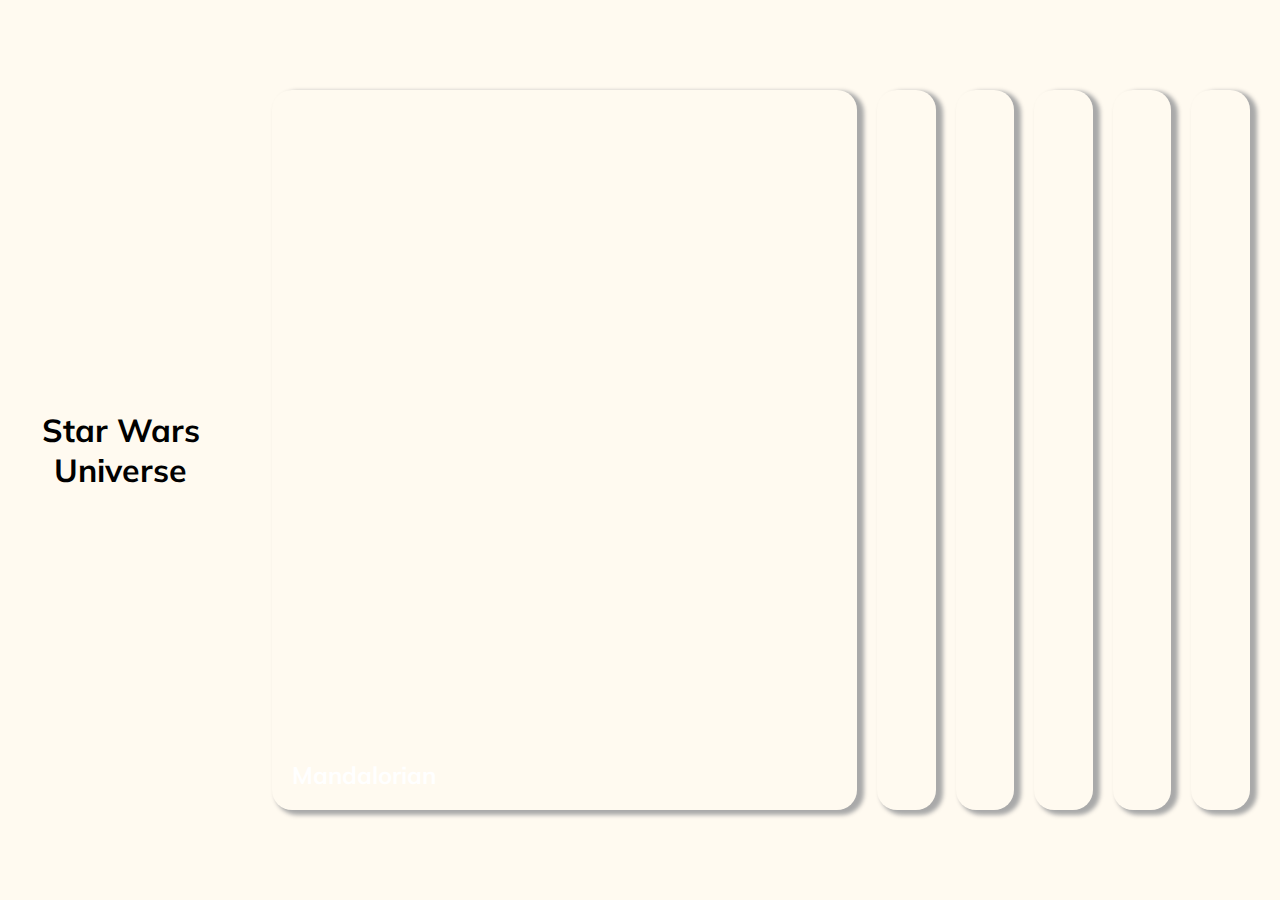
<file: lesson1/index.html>
<!DOCTYPE html>
<html lang="en">
<head>
  <meta charset="UTF-8" />
  <meta name="viewport" content="width=device-width, initial-scale=1.0" />
  <link rel="stylesheet" href="styles.css" />
  <title>Карточки | Проект 1</title>
</head>
<body>
<h1>Star Wars Universe</h1>
<div class="container">
  <div
      class="slide active"
      style="
          background-image: url('https://images.unsplash.com/photo-1592170882301-7cecc5ed99ec?ixid=MnwxMjA3fDB8MHxwaG90by1wYWdlfHx8fGVufDB8fHx8&ixlib=rb-1.2.1&auto=format&fit=crop&w=1189&q=80');
        "
  >
    <h3>Mandalorian</h3>
  </div>
  <div
      class="slide"
      style="
          background-image: url('https://images.unsplash.com/photo-1601814933824-fd0b574dd592?ixid=MnwxMjA3fDB8MHxwaG90by1wYWdlfHx8fGVufDB8fHx8&ixlib=rb-1.2.1&auto=format&fit=crop&w=2000&q=80');
        "
  >
    <h3>The child</h3>
  </div>
  <div
      class="slide"
      style="
          background-image: url('https://images.unsplash.com/photo-1546561892-65bf811416b9?ixid=MnwxMjA3fDB8MHxwaG90by1wYWdlfHx8fGVufDB8fHx8&ixlib=rb-1.2.1&auto=format&fit=crop&w=1050&q=80');
        "
  >
    <h3>Dart Vader</h3>
  </div>
  <div
          class="slide"
          style="background-image: url('https://images.unsplash.com/photo-1579935110464-fcd041be62d0?ixid=MnwxMjA3fDB8MHxwaG90by1wYWdlfHx8fGVufDB8fHx8&ixlib=rb-1.2.1&auto=format&fit=crop&w=1050&q=80');"
  >
    <h3>Imperial Stormtroopers</h3>
  </div>
  <div
      class="slide"
      style="
          background-image: url('https://images.unsplash.com/photo-1592513735373-ae19bac7fde8?ixid=MnwxMjA3fDB8MHxwaG90by1wYWdlfHx8fGVufDB8fHx8&ixlib=rb-1.2.1&auto=format&fit=crop&w=1050&q=80');
        "
  >
    <h3>BB8</h3>
  </div>
  <div
          class="slide"
          style="background-image: url('https://images.unsplash.com/photo-1599272771314-f3ec16bda3f2?ixid=MnwxMjA3fDB8MHxwaG90by1wYWdlfHx8fGVufDB8fHx8&ixlib=rb-1.2.1&auto=format&fit=crop&w=1050&q=80');"
  >
    <h3>C-3PO</h3>
  </div>
</div>
<script src="app.js"></script>
</body>
</html>
</file>
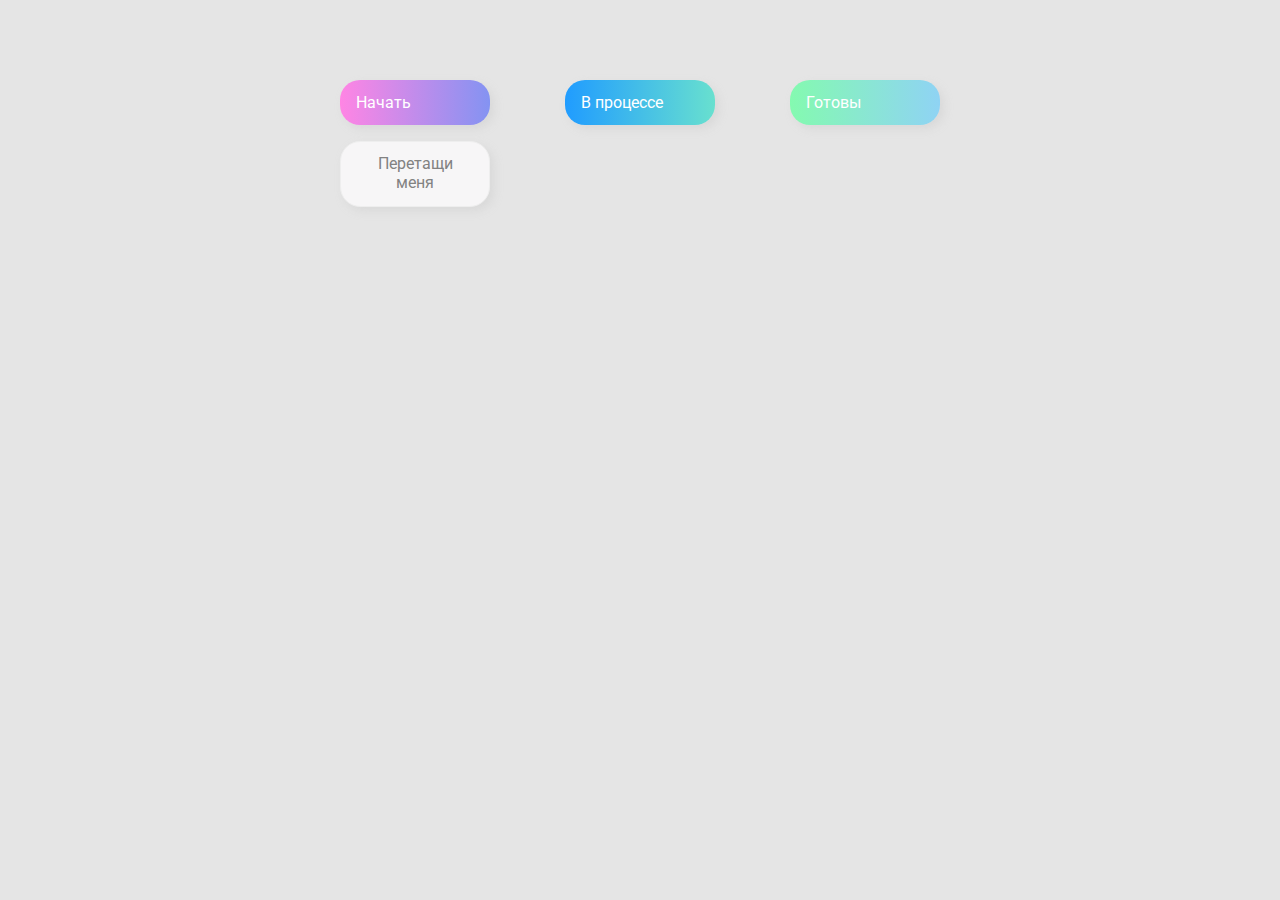
<file: lesson2/index.html>
<!DOCTYPE html>
<html lang="en">
  <head>
    <meta charset="UTF-8" />
    <meta name="viewport" content="width=device-width, initial-scale=1.0" />
    <link rel="stylesheet" href="styles.css" />
    <title>Drag & Drop | Проект 2</title>
  </head>
  <body>
      <div>
        <div class="row">
          <div class="col-header start">Начать</div>
          <div class="col-header progress">В процессе</div>
          <div class="col-header done">Готовы</div>
        </div>

        <div class="row">
          <div class="placeholder" name="start">
            <div class="item" draggable="true">Перетащи меня</div>
          </div>
          <div class="placeholder" name="progress"></div>
          <div class="placeholder" name="done"></div>
      </div>
      
    </div>
  <script src="app.js"></script>
  </body>
</html>
</file>
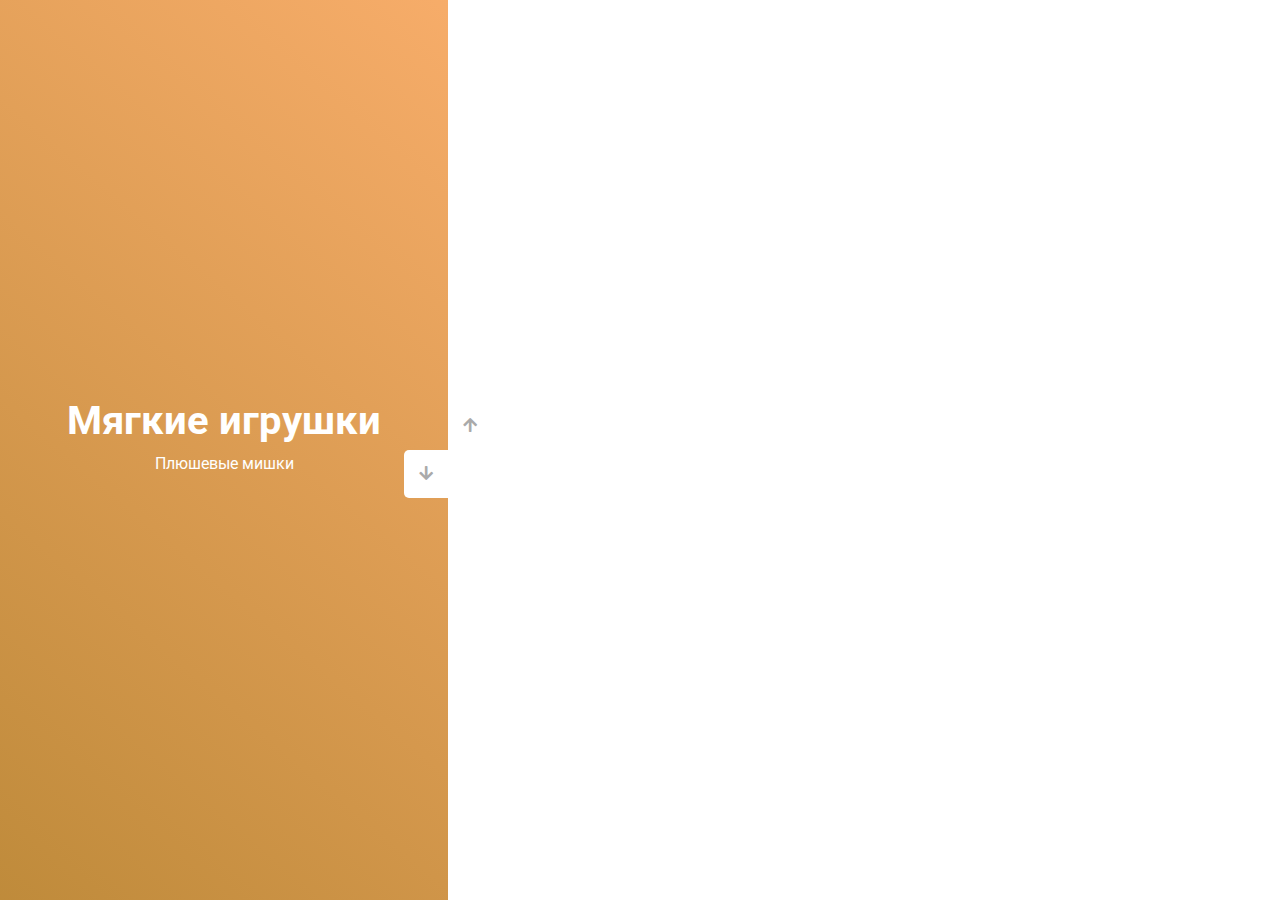
<file: lesson3/index.html>
<!DOCTYPE html>
<html lang="en">
  <head>
    <meta charset="UTF-8" />
    <meta name="viewport" content="width=device-width, initial-scale=1.0" />
    <link
      rel="stylesheet"
      href="https://cdnjs.cloudflare.com/ajax/libs/font-awesome/5.15.1/css/all.min.css"
    />
    <link rel="stylesheet" href="style.css" />
    <title>Слайдер | Проект 3</title>
  </head>
  <body>
    <div class="container">
      <div class="sidebar">
        <div style="background: linear-gradient(229.99deg, #68f770 -26%, #006d2d 145%);">
          <h1>Машинки</h1>
          <p>Коллекционные и радиоуправляемые модели машин</p>
        </div>
        <div style="background: linear-gradient(215.32deg, #F90306 -1%, #9E0706 124%);">
          <h1>Игровые наборы</h1>
          <p>Железные дороги, строительные площадки и другие наборы</p>
        </div>
        <div style="background: linear-gradient(221.87deg, #8308EA 1%, #03418e 128%);">
          <h1>Конструкторы</h1>
          <p>Для маленьких и не только</p>
        </div>
        <div style="background: linear-gradient(220.16deg, #F39102 -8%, #5305AF 138%);">
          <h1>Мультяшные персонажи</h1>
          <p>Миньоны, Соники, Человеки пауки и многие другие герои</p>
        </div>
        <div style="background: linear-gradient(220.16deg, #fbaf6d -8%, #aa7e29 138%);">
          <h1>Мягкие игрушки</h1>
          <p>Плюшевые мишки</p>
        </div>
      </div>
      <div class="main-slide">
        <div
          style="
            background-image: url('https://images.unsplash.com/photo-1559454403-b8fb88521f11?ixid=MnwxMjA3fDB8MHxwaG90by1wYWdlfHx8fGVufDB8fHx8&ixlib=rb-1.2.1&auto=format&fit=crop&w=800&q=80');
          "
        ></div>
        <div
          style="
            background-image: url('https://images.unsplash.com/photo-1515041219749-89347f83291a?ixlib=rb-1.2.1&ixid=MnwxMjA3fDB8MHxwaG90by1wYWdlfHx8fGVufDB8fHx8&auto=format&fit=crop&w=967&q=80');
          "
        ></div>
        <div
          style="
            background-image: url('https://images.unsplash.com/photo-1605012464390-45820d1f7bdf?ixid=MnwxMjA3fDB8MHxwaG90by1wYWdlfHx8fGVufDB8fHx8&ixlib=rb-1.2.1&auto=format&fit=crop&w=1050&q=80');
          "
        ></div>
        <div
          style="
            background-image: url('https://images.unsplash.com/photo-1596461404969-9ae70f2830c1?ixid=MnwxMjA3fDB8MHxwaG90by1wYWdlfHx8fGVufDB8fHx8&ixlib=rb-1.2.1&auto=format&fit=crop&w=1050&q=80');
          "
        ></div>
        <div
                style="
            background-image: url('https://images.unsplash.com/photo-1574448764827-287d90ea2910?ixid=MnwxMjA3fDB8MHxwaG90by1wYWdlfHx8fGVufDB8fHx8&ixlib=rb-1.2.1&auto=format&fit=crop&w=1050&q=80');
          "
        ></div>
      </div>
      <div class="controls">
        <button class="down-button">
          <i class="fas fa-arrow-down"></i>
        </button>
        <button class="up-button">
          <i class="fas fa-arrow-up"></i>
        </button>
      </div>
    </div>
    <script src="app.js"></script>
  </body>
</html>
</file>
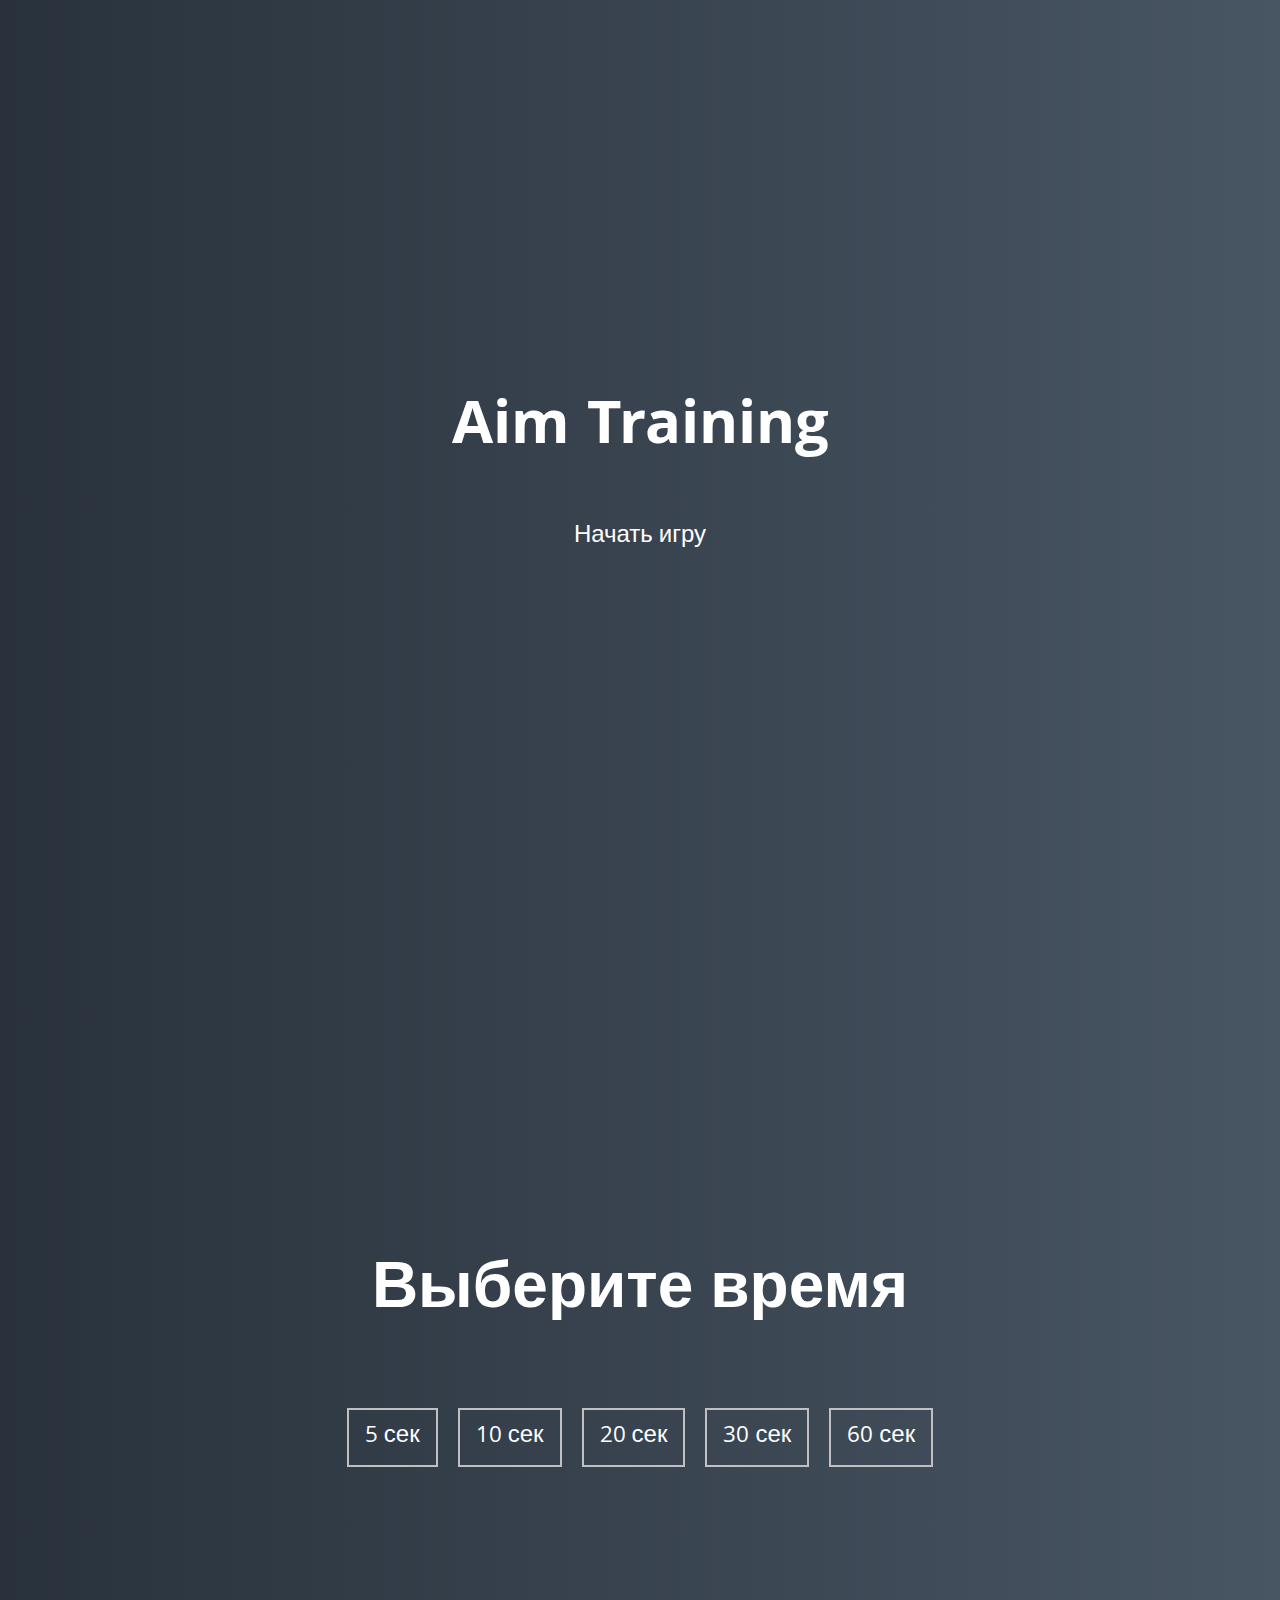
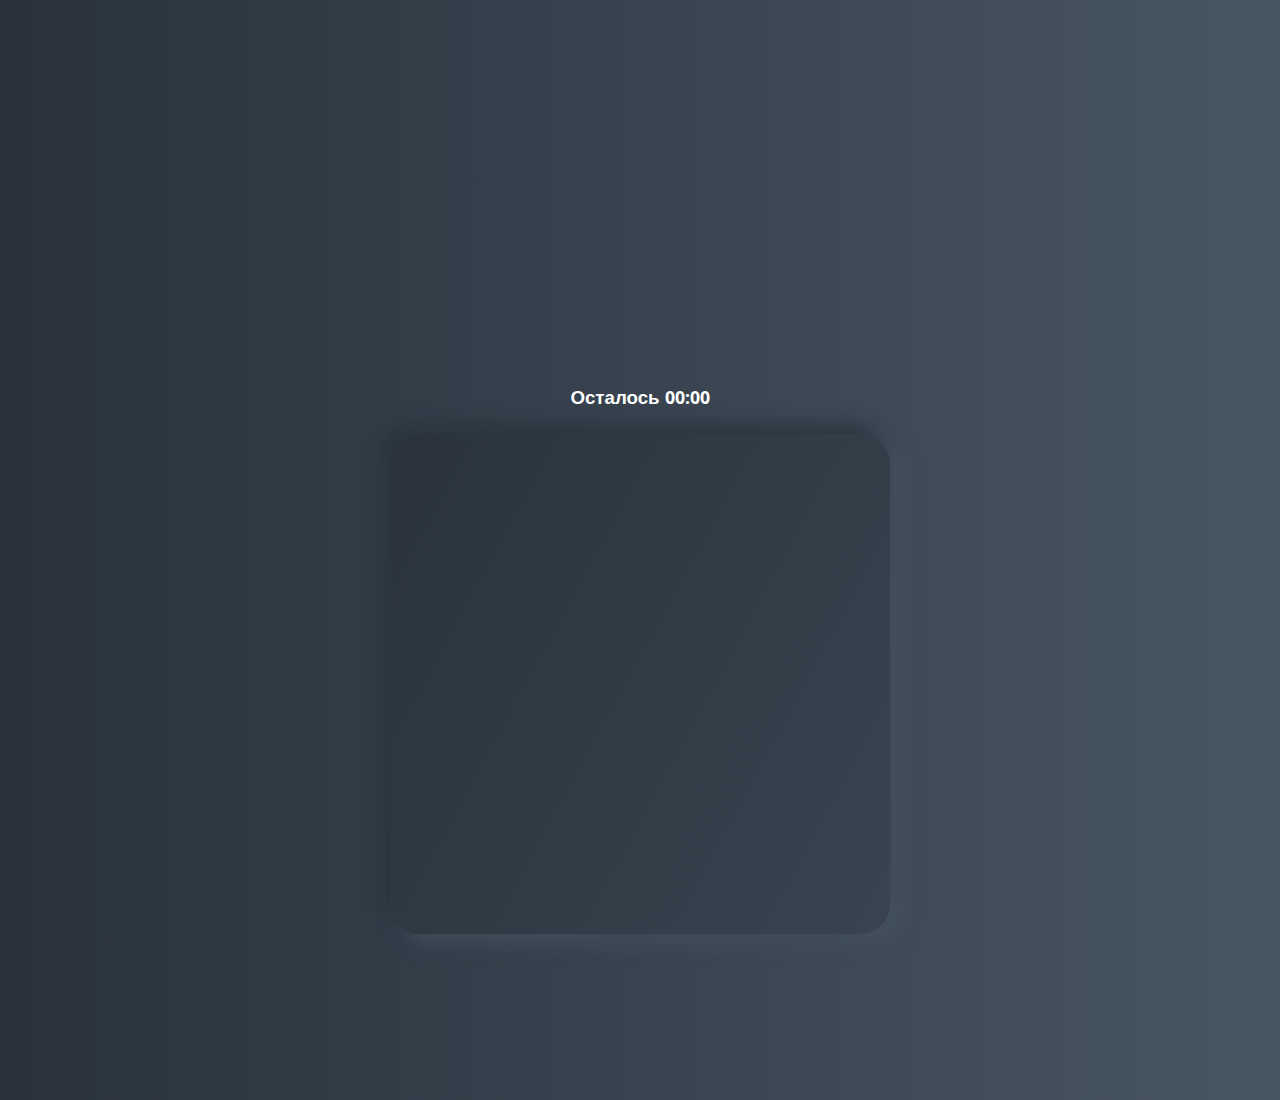
<file: lesson5/index.html>
<!DOCTYPE html>
<html lang="en">
  <head>
    <meta charset="UTF-8" />
    <meta name="viewport" content="width=device-width, initial-scale=1.0" />
    <link rel="stylesheet" href="styles.css" />
    <title>Aim Training | Проект 5</title>
  </head>
  <body>
    <div class="screen">
      <h1>Aim Training</h1>
      <a href="#" class="start">Начать игру</a>
    </div>

    <div class="screen">
      <h1>Выберите время</h1>
      <ul class="time-list" id="time-list">
        <li>
          <button class="time-btn" data-time="5">
            5 сек
          </button>
        </li>
        <li>
          <button class="time-btn" data-time="10">
            10 сек
          </button>
        </li>
        <li>
          <button class="time-btn" data-time="20">
            20 сек
          </button>
        </li>
        <li>
          <button class="time-btn" data-time="30">
            30 сек
          </button>
        </li>
        <li>
          <button class="time-btn" data-time="60">
            60 сек
          </button>
        </li>
      </ul>
    </div>

    <div class="screen">
      <h3>Осталось <span id="time">00:00</span></h3>
      <div class="board" id="board"></div>
    </div>
  <script src="app.js"></script>
  </body>
</html>
</file>
<file: lesson1/styles.css>
@import url('https://fonts.googleapis.com/css?family=Muli&display=swap'); 

* {
  box-sizing: border-box;
}

body {
  font-family: 'Muli', sans-serif;
  overflow: hidden;
  margin: 0;
  background: floralwhite;
  height: 100vh;
  display: flex;
  justify-content: center;
  align-items: center;

}

h1 {
  text-align: center;
}

.container {
  width: 100%;
  display: flex;
  padding: 0px 20px;
}

.slide {
  height: 80vh;
  border-radius: 20px;
  box-shadow: 5px 3px 4px 2px darkgrey;
  margin: 10px;
  cursor: pointer;
  color: #fff;
  flex: 1;
  background-size: cover;
  background-position: center;
  background-repeat: no-repeat;
  position: relative;
  transition: all 500ms ease-in-out;
}

.slide h3 {
  position: absolute;
  font-size: 24px;
  bottom: 20px;
  left: 20px;
  margin: 0;
  opacity: 0;
}

.slide.active {
  flex: 10;
  opacity: 1;
  transition: opacity 0.3s ease-in;
}

.slide.active h3 {
  opacity: 1;
}
</file>
<file: lesson2/styles.css>
@import url('https://fonts.googleapis.com/css?family=Roboto&display=swap');

* {
  box-sizing: border-box;
}

body {
  font-family: 'Roboto', sans-serif;
  background-color: #e5e5e5;
  display: flex;
  padding-top: 5rem;
  justify-content: center;
  overflow: hidden;
  margin: 0;
}

.row {
  display: flex;
  width: 600px;
  justify-content: space-between;
  margin-bottom: 1rem;
}

.col-header {
  width: 150px;
  box-shadow: 4px 4px 9px rgba(198, 198, 198, 0.36);
  border-radius: 20px;
  padding: 0.8rem 1rem;
  color: #fff;
}

.item {
  width: 150px;
  height: 66px;
  border: 1px solid #eee;
  box-shadow: 4px 4px 9px rgba(198, 198, 198, 0.36);
  border-radius: 20px;
  background: #f7f6f7;
  padding: 0.8rem 1rem;
  color: #828282;
  text-align: center;
  cursor: grab;
}

.item:active {
  cursor: grabbing;
}

.placeholder {
  width: 150px;
  height: 66px;
}

.start {
  background: linear-gradient(90deg, #ff85e4 0%, #229efd 179.25%);
}

.progress {
  background: linear-gradient(90deg, #209cff 0%, #68e0cf 100%);
}

.done {
  background: linear-gradient(90deg, #84fab0 0%, #8fd3f4 100%);
}
.hold {
  border-color: #8fd3f4;
}

.hide {
  display: none;
}

.hovered {
  border-top: 2px solid lightseagreen;
}
</file>
<file: lesson3/style.css>
@import url('https://fonts.googleapis.com/css?family=Roboto&display=swap');

* {
  box-sizing: border-box;
  margin: 0;
  padding: 0;
}

body {
  font-family: 'Roboto', sans-serif;
  height: 100vh;
}

.container {
  position: relative;
  overflow: hidden;
  width: 100vw;
  height: 100vh;
}

.sidebar {
  height: 100%;
  width: 35%;
  position: absolute;
  top: 0;
  left: 0;
  transition: transform 0.5s ease-in-out;
}

.sidebar > div {
  height: 100%;
  width: 100%;
  display: flex;
  flex-direction: column;
  align-items: center;
  justify-content: center;
  color: #fff;
  text-align: center;
}

.sidebar h1 {
  font-size: 40px;
  margin-bottom: 10px;
  margin-top: -30px;
}

.main-slide {
  height: 100%;
  position: absolute;
  top: 0;
  left: 35%;
  width: 65%;
  transition: transform 0.5s ease-in-out;
}

.main-slide > div {
  background-repeat: no-repeat;
  background-size: cover;
  background-position: center center;
  height: 100%;
  width: 100%;
}

button {
  background-color: #fff;
  border: none;
  color: #aaa;
  cursor: pointer;
  font-size: 16px;
  padding: 15px;
}

button:hover {
  color: #222;
}

button:focus {
  outline: none;
}

.container .controls button {
  position: absolute;
  left: 35%;
  top: 50%;
  z-index: 100;
}

.container .controls .down-button {
  transform: translateX(-100%);
  border-top-left-radius: 5px;
  border-bottom-left-radius: 5px;
}

.container .controls .up-button {
  transform: translateY(-100%);
  border-top-right-radius: 5px;
  border-bottom-right-radius: 5px;
}
</file>
<file: lesson5/styles.css>
@import url('https://fonts.googleapis.com/css?family=Khula&display=swap');

* {
  box-sizing: border-box;
}

body {
  color: #fff;
  font-family: 'Khula', sans-serif;
  height: 100vh;
  overflow: hidden;
  margin: 0;
  text-align: center;
}

a {
  color: #fff;
  text-decoration: none;
}

a:hover {
  color: #16D9E3;
}

.start {
  font-size: 1.5rem;
}

h1 {
  line-height: 1.4;
  font-size: 4rem;
}

.screen {
  display: flex;
  flex-direction: column;
  align-items: center;
  justify-content: center;
  height: 100vh;
  width: 100vw;
  transition: margin 0.5s ease-out;
  background: linear-gradient(90deg, #29323C 0%, #485563 100%);
}

.screen.up {
  margin-top: -100vh;
}

.screen.down {
  margin-top: 0vh;
}

.time-list {
  display: flex;
  flex-wrap: wrap;
  justify-content: center;
  list-style: none;
  padding: 0;
}

.time-list li {
  margin: 10px;
}

.time-btn {
  background-color: transparent;
  border: 2px solid #C0C0C0;
  color: #fff;
  cursor: pointer;
  font-family: inherit;
  padding: .5rem 1rem;
  font-size: 1.5rem;
}

.time-btn:hover {
  border: 2px solid #16D9E3;
  color: #16D9E3;
}

.hide {
  opacity: 0;
}

.primary {
  color: #16D9E3;
}

.board {
  display: flex;
  justify-content: center;
  align-items: center;
  position: relative;
  width: 500px;
  height: 500px;
  background: linear-gradient(118.38deg, #29323C -4.6%, #485563 200.44%);
  box-shadow: -8px -8px 20px #2A333D, 10px 7px 20px #475462;
  border-radius: 30px;
  overflow: hidden;
}

.circle {
  background: linear-gradient(90deg, #16D9E3 0%, #30C7EC 47%, #46AEF7 100%);
  position: absolute;
  border-radius: 50%;
  cursor: pointer;
}
</file>
